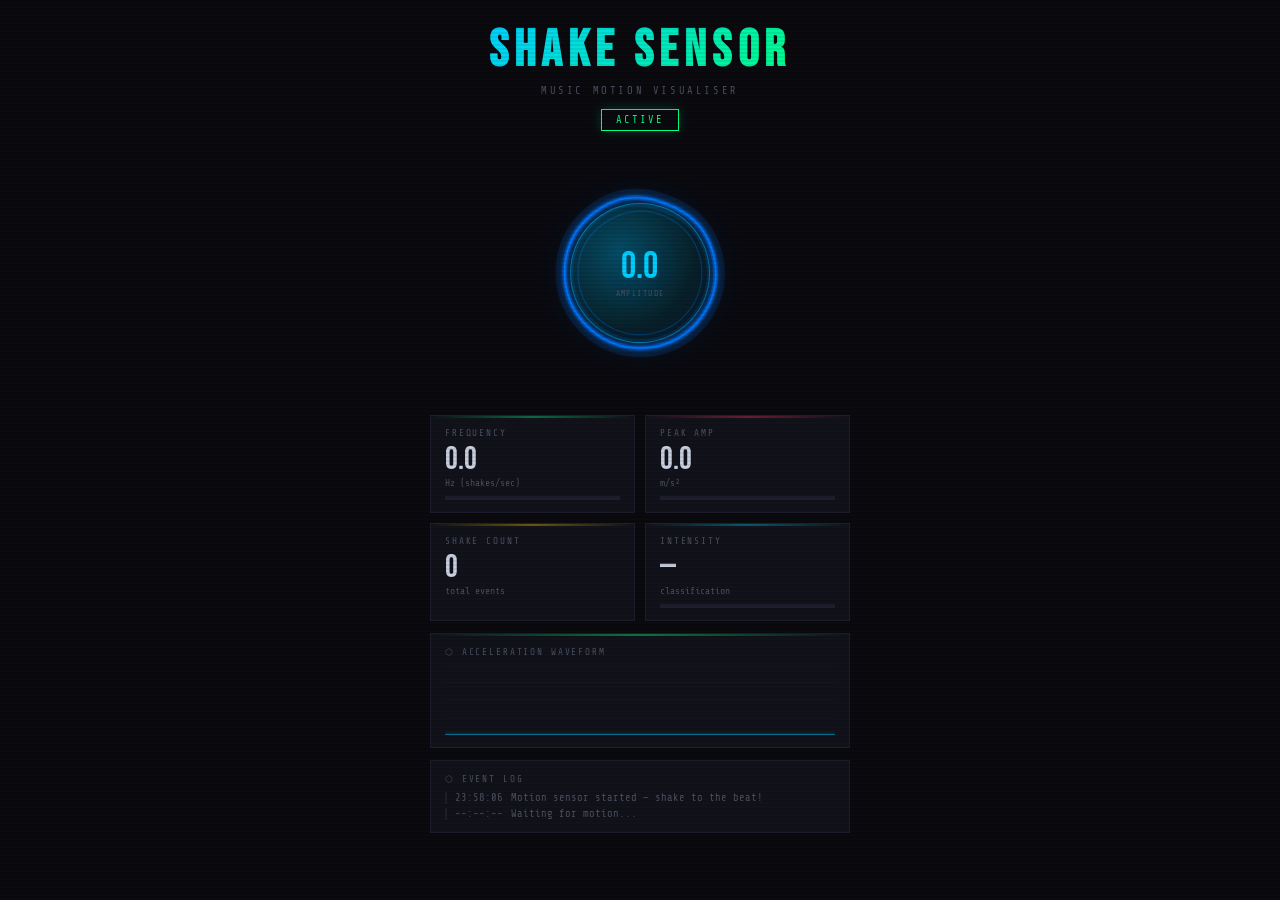
<file: shake-sensor.html>
<!DOCTYPE html>
<html lang="en">
<head>
<meta charset="UTF-8">
<meta name="viewport" content="width=device-width, initial-scale=1.0, user-scalable=no">
<title>Shake Sensor</title>
<link href="https://fonts.googleapis.com/css2?family=Share+Tech+Mono&family=Bebas+Neue&display=swap" rel="stylesheet">
<style>
  *, *::before, *::after { box-sizing: border-box; margin: 0; padding: 0; }

  :root {
    --bg: #0a0a0f;
    --panel: #12121a;
    --border: #1e1e2e;
    --green: #00ff88;
    --cyan: #00cfff;
    --red: #ff3366;
    --yellow: #ffcc00;
    --text: #c8d0e0;
    --dim: #4a5060;
  }

  body {
    background: var(--bg);
    color: var(--text);
    font-family: 'Share Tech Mono', monospace;
    min-height: 100vh;
    display: flex;
    flex-direction: column;
    align-items: center;
    padding: 16px;
    gap: 12px;
    overflow-x: hidden;
  }

  body::before {
    content: '';
    position: fixed;
    inset: 0;
    background: repeating-linear-gradient(
      0deg, transparent, transparent 2px,
      rgba(0,0,0,0.07) 2px, rgba(0,0,0,0.07) 4px
    );
    pointer-events: none;
    z-index: 999;
  }

  h1 {
    font-family: 'Bebas Neue', sans-serif;
    font-size: clamp(2rem, 8vw, 3.2rem);
    letter-spacing: 0.12em;
    background: linear-gradient(135deg, var(--cyan), var(--green));
    -webkit-background-clip: text;
    -webkit-text-fill-color: transparent;
    text-align: center;
    margin-top: 4px;
  }

  .subtitle {
    font-size: 0.65rem;
    color: var(--dim);
    letter-spacing: 0.25em;
    text-transform: uppercase;
    text-align: center;
    margin-top: -8px;
  }

  #permBtn {
    display: flex;
    align-items: center;
    gap: 10px;
    background: transparent;
    border: 1.5px solid var(--cyan);
    color: var(--cyan);
    font-family: 'Share Tech Mono', monospace;
    font-size: 0.85rem;
    letter-spacing: 0.15em;
    padding: 12px 28px;
    cursor: pointer;
    text-transform: uppercase;
    transition: background 0.2s, box-shadow 0.2s;
    box-shadow: 0 0 16px rgba(0,207,255,0.15);
  }
  #permBtn:hover { background: rgba(0,207,255,0.08); box-shadow: 0 0 28px rgba(0,207,255,0.3); }
  #permBtn.hidden { display: none; }

  #status {
    font-size: 0.65rem;
    letter-spacing: 0.2em;
    padding: 4px 14px;
    border: 1px solid var(--dim);
    color: var(--dim);
    text-transform: uppercase;
    transition: all 0.3s;
  }
  #status.active { color: var(--green); border-color: var(--green); box-shadow: 0 0 12px rgba(0,255,136,0.2); }
  #status.denied { color: var(--red); border-color: var(--red); }

  /* ── Orb area: canvas behind, orb on top ── */
  .orb-wrap {
    position: relative;
    width: min(260px, 68vw);
    height: min(260px, 68vw);
    display: flex;
    align-items: center;
    justify-content: center;
  }

  #orbCanvas {
    position: absolute;
    inset: 0;
    width: 100%;
    height: 100%;
    border-radius: 50%;
  }

  .orb {
    width: 54%;
    height: 54%;
    border-radius: 50%;
    background: radial-gradient(circle at 35% 35%, rgba(0,207,255,0.3), rgba(0,255,136,0.06) 60%, transparent);
    border: 1.5px solid rgba(0,207,255,0.4);
    display: flex;
    flex-direction: column;
    align-items: center;
    justify-content: center;
    position: relative;
    z-index: 2;
    transition: box-shadow 0.15s, border-color 0.15s;
  }

  .orb .big-num {
    font-family: 'Bebas Neue', sans-serif;
    font-size: clamp(1.6rem, 8vw, 2.4rem);
    line-height: 1;
    color: var(--cyan);
    transition: color 0.2s;
  }
  .orb .big-label {
    font-size: 0.5rem;
    color: var(--dim);
    letter-spacing: 0.18em;
    margin-top: 2px;
  }

  .orb.shake-low  { border-color: var(--yellow); box-shadow: 0 0 30px rgba(255,204,0,0.3); }
  .orb.shake-med  { border-color: var(--cyan);   box-shadow: 0 0 40px rgba(0,207,255,0.5); }
  .orb.shake-high { border-color: var(--red);    box-shadow: 0 0 55px rgba(255,51,102,0.6); }
  .orb.shake-low  .big-num { color: var(--yellow); }
  .orb.shake-med  .big-num { color: var(--cyan); }
  .orb.shake-high .big-num { color: var(--red); }

  /* ── Grid ── */
  .grid {
    display: grid;
    grid-template-columns: 1fr 1fr;
    gap: 10px;
    width: 100%;
    max-width: 420px;
  }

  .panel {
    background: var(--panel);
    border: 1px solid var(--border);
    padding: 12px 14px;
    position: relative;
    overflow: hidden;
  }
  .panel::before {
    content: '';
    position: absolute;
    top: 0; left: 0; right: 0;
    height: 2px;
    background: linear-gradient(90deg, transparent, var(--cyan), transparent);
    opacity: 0.4;
  }
  .panel.accent-green::before  { background: linear-gradient(90deg, transparent, var(--green), transparent); }
  .panel.accent-red::before    { background: linear-gradient(90deg, transparent, var(--red), transparent); }
  .panel.accent-yellow::before { background: linear-gradient(90deg, transparent, var(--yellow), transparent); }

  .panel-label {
    font-size: 0.58rem;
    color: var(--dim);
    letter-spacing: 0.2em;
    text-transform: uppercase;
    margin-bottom: 6px;
  }
  .panel-value {
    font-family: 'Bebas Neue', sans-serif;
    font-size: clamp(1.5rem, 6vw, 2rem);
    color: var(--text);
    line-height: 1;
    transition: color 0.2s;
  }
  .panel-unit { font-size: 0.6rem; color: var(--dim); margin-top: 2px; }

  .bar-track {
    width: 100%; height: 4px;
    background: var(--border);
    margin-top: 8px; overflow: hidden;
  }
  .bar-fill {
    height: 100%; width: 0%;
    background: var(--cyan);
    transition: width 0.12s, background 0.2s;
  }
  .bar-fill.green  { background: var(--green); }
  .bar-fill.yellow { background: var(--yellow); }
  .bar-fill.red    { background: var(--red); }

  /* ── Waveform ── */
  .wave-panel {
    width: 100%; max-width: 420px;
    background: var(--panel);
    border: 1px solid var(--border);
    padding: 12px 14px;
    position: relative;
  }
  .wave-panel::before {
    content: '';
    position: absolute;
    top: 0; left: 0; right: 0; height: 2px;
    background: linear-gradient(90deg, transparent, var(--green), transparent);
    opacity: 0.4;
  }
  .wave-panel .panel-label { margin-bottom: 8px; }
  #waveCanvas { width: 100%; height: 70px; display: block; }

  /* ── Log ── */
  .log-panel {
    width: 100%; max-width: 420px;
    background: var(--panel);
    border: 1px solid var(--border);
    padding: 12px 14px;
  }
  .log-panel .panel-label { margin-bottom: 8px; }
  #log {
    display: flex; flex-direction: column;
    gap: 4px; max-height: 110px; overflow-y: auto;
  }
  .log-entry {
    font-size: 0.65rem; color: var(--dim);
    border-left: 2px solid var(--border);
    padding-left: 8px; transition: opacity 0.5s;
  }
  .log-entry.fresh { color: var(--green); border-color: var(--green); }
  .log-entry .ts { color: var(--dim); margin-right: 8px; }

  #flash {
    position: fixed; inset: 0;
    pointer-events: none; z-index: 998;
    opacity: 0; transition: opacity 0.08s;
  }
  #flash.pop { opacity: 1; transition: none; }

  @keyframes screenShake {
    0%   { transform: translate(0,0) rotate(0deg); }
    20%  { transform: translate(-4px,3px) rotate(-0.4deg); }
    40%  { transform: translate(4px,-3px) rotate(0.4deg); }
    60%  { transform: translate(-3px,2px) rotate(-0.2deg); }
    80%  { transform: translate(3px,-1px) rotate(0.2deg); }
    100% { transform: translate(0,0) rotate(0deg); }
  }
  body.shaking { animation: screenShake 0.3s ease; }
</style>
</head>
<body>

<h1>SHAKE SENSOR</h1>
<p class="subtitle">Music Motion Visualiser</p>

<button id="permBtn">⬡ Enable Motion Sensor</button>
<div id="status">STANDBY</div>

<div class="orb-wrap">
  <canvas id="orbCanvas"></canvas>
  <div class="orb" id="orb">
    <span class="big-num" id="ampDisplay">0.0</span>
    <span class="big-label">AMPLITUDE</span>
  </div>
</div>

<div class="grid">
  <div class="panel accent-green">
    <div class="panel-label">Frequency</div>
    <div class="panel-value" id="freqVal">0.0</div>
    <div class="panel-unit">Hz (shakes/sec)</div>
    <div class="bar-track"><div class="bar-fill green" id="freqBar"></div></div>
  </div>
  <div class="panel accent-red">
    <div class="panel-label">Peak Amp</div>
    <div class="panel-value" id="peakVal">0.0</div>
    <div class="panel-unit">m/s²</div>
    <div class="bar-track"><div class="bar-fill red" id="peakBar"></div></div>
  </div>
  <div class="panel accent-yellow">
    <div class="panel-label">Shake Count</div>
    <div class="panel-value" id="countVal">0</div>
    <div class="panel-unit">total events</div>
  </div>
  <div class="panel">
    <div class="panel-label">Intensity</div>
    <div class="panel-value" id="levelVal">—</div>
    <div class="panel-unit">classification</div>
    <div class="bar-track"><div class="bar-fill" id="levelBar"></div></div>
  </div>
</div>

<div class="wave-panel">
  <div class="panel-label">⬡ Acceleration Waveform</div>
  <canvas id="waveCanvas" width="800" height="140"></canvas>
</div>

<div class="log-panel">
  <div class="panel-label">⬡ Event Log</div>
  <div id="log"><div class="log-entry"><span class="ts">--:--:--</span>Waiting for motion...</div></div>
</div>

<div id="flash"></div>

<script>
// ── Constants ──────────────────────────────────────────────────────────
const SHAKE_THRESHOLD = 12;
const COOLDOWN_MS     = 250;
const MAX_AMP         = 60;
const MAX_FREQ        = 8;
const WAVE_LEN        = 120;
// ── State ──────────────────────────────────────────────────────────────
let lastX = 0, lastY = 0, lastZ = 0;
let lastShakeTime = 0;
let shakeCount = 0;
let peakAmp = 0;
const shakeTimestamps = [];
const waveBuffer = new Array(WAVE_LEN).fill(0);

let globalEnergy = 0;
let hueShift     = 0;
let wavePhase    = 0;

// ── DOM ────────────────────────────────────────────────────────────────
const permBtn    = document.getElementById('permBtn');
const statusEl   = document.getElementById('status');
const orb        = document.getElementById('orb');
const ampDisplay = document.getElementById('ampDisplay');
const freqBar    = document.getElementById('freqBar');
const peakBar    = document.getElementById('peakBar');
const levelBar   = document.getElementById('levelBar');
const flash      = document.getElementById('flash');
const logEl      = document.getElementById('log');

// Orb canvas
const oc  = document.getElementById('orbCanvas');
const octx = oc.getContext('2d');

// Waveform canvas
const canvas = document.getElementById('waveCanvas');
const ctx    = canvas.getContext('2d');

// ── Resize orb canvas ─────────────────────────────────────────────────
function resizeOrbCanvas() {
  const wrap = oc.parentElement;
  const size = wrap.offsetWidth;
  oc.width  = size * devicePixelRatio;
  oc.height = size * devicePixelRatio;
  octx.scale(devicePixelRatio, devicePixelRatio);
}
resizeOrbCanvas();
window.addEventListener('resize', resizeOrbCanvas);

// ── Permission ────────────────────────────────────────────────────────
permBtn.addEventListener('click', async () => {
  if (typeof DeviceMotionEvent !== 'undefined' &&
      typeof DeviceMotionEvent.requestPermission === 'function') {
    try {
      const res = await DeviceMotionEvent.requestPermission();
      if (res === 'granted') startListening();
      else setStatus('DENIED', 'denied');
    } catch(e) { setStatus('ERROR', 'denied'); }
  } else {
    startListening();
  }
});

if (typeof DeviceMotionEvent !== 'undefined' &&
    typeof DeviceMotionEvent.requestPermission !== 'function') {
  startListening();
}

function startListening() {
  if (!window.DeviceMotionEvent) {
    setStatus('NOT SUPPORTED', 'denied');
    addLog('DeviceMotionEvent not available.', true);
    return;
  }
  permBtn.classList.add('hidden');
  setStatus('ACTIVE', 'active');
  addLog('Motion sensor started — shake to the beat!');
  window.addEventListener('devicemotion', onMotion, true);
  requestAnimationFrame(loop);
}

function setStatus(txt, cls) {
  statusEl.textContent = txt;
  statusEl.className = cls || '';
}

// ── Motion handler ────────────────────────────────────────────────────
function onMotion(e) {
  const acc = e.accelerationIncludingGravity || e.acceleration;
  if (!acc) return;
  const x = acc.x ?? 0, y = acc.y ?? 0, z = acc.z ?? 0;

  const dx = x - lastX, dy = y - lastY, dz = z - lastZ;
  const delta = Math.sqrt(dx*dx + dy*dy + dz*dz);
  lastX = x; lastY = y; lastZ = z;

  // Push to waveform buffer
  waveBuffer.push(delta);
  if (waveBuffer.length > WAVE_LEN) waveBuffer.shift();

  // Smooth energy for idle wave
  globalEnergy += (Math.min(delta / MAX_AMP, 1) - globalEnergy) * 0.15;

  // Update amp display
  ampDisplay.textContent = delta.toFixed(1);

  // Orb class
  orb.className = 'orb';
  if (delta > 30) orb.classList.add('shake-high');
  else if (delta > 15) orb.classList.add('shake-med');
  else if (delta > 5)  orb.classList.add('shake-low');

  // Excite the blob wave proportional to acceleration delta
  if (delta > 2) {
    const strength = Math.min(delta / MAX_AMP, 1);
    exciteBands(strength);
    for (let b = 0; b < NUM_BANDS; b++) {
      bandPhase[b] += strength * (0.3 + Math.random() * 0.4);
    }
  }

  // Shake event
  const now = Date.now();
  if (delta > SHAKE_THRESHOLD && now - lastShakeTime > COOLDOWN_MS) {
    lastShakeTime = now;
    shakeCount++;
    if (delta > peakAmp) peakAmp = delta;

    shakeTimestamps.push(now);
    while (shakeTimestamps.length > 10 ||
           (shakeTimestamps.length > 1 && now - shakeTimestamps[0] > 5000)) {
      shakeTimestamps.shift();
    }

    const freq  = calcFrequency();
    const level = classify(delta);
    updateMetrics(delta, freq, level);
    triggerShakeEffect(level);
    addLog(`Amp ${delta.toFixed(1)} m/s²  │  Freq ${freq.toFixed(2)} Hz  │  ${level}`);
  }

  document.getElementById('peakVal').textContent = peakAmp.toFixed(1);
  peakBar.style.width = Math.min(peakAmp / MAX_AMP * 100, 100) + '%';
}

// ── Animation loop ────────────────────────────────────────────────────
let lastTime = 0;
function loop(ts) {
  const dt = Math.min((ts - lastTime) / 1000, 0.05);
  lastTime = ts;

  wavePhase += dt * (1 + globalEnergy * 3);
  hueShift  = (hueShift + dt * 8) % 360;

  updatePetals(dt);
  drawOrbWave();
  drawWaveform();

  requestAnimationFrame(loop);
}

// ── Smooth wave physics ───────────────────────────────────────────────
// Instead of spiky petals, we use a small set of overlapping sine waves
// whose amplitudes are driven by shake energy → smooth music-blob look.

// We track "band" amplitudes — like an equalizer with a few frequency bands
const NUM_BANDS = 6;
const bandAmp   = new Float32Array(NUM_BANDS);  // current amplitude 0-1
const bandVel   = new Float32Array(NUM_BANDS);  // decay velocity
const bandPhase = new Float32Array(NUM_BANDS);  // individual phase offsets
for (let i = 0; i < NUM_BANDS; i++) bandPhase[i] = (i / NUM_BANDS) * Math.PI * 2;

const BAND_DECAY  = 0.94;   // how fast bands fade (per frame)
const BAND_SPRING = 0.06;   // how fast they return to idle

function updatePetals(dt) {
  // Idle drift: each band breathes gently at its own rate
  const idleBase = 0.06 + globalEnergy * 0.08;
  for (let b = 0; b < NUM_BANDS; b++) {
    const idle = idleBase * (0.4 + 0.6 * ((b + 1) / NUM_BANDS));
    bandAmp[b] += (idle - bandAmp[b]) * BAND_SPRING;
    bandAmp[b] = Math.max(0, Math.min(bandAmp[b], 1));
  }
}

// Called from onMotion when shake detected
function exciteBands(strength) {
  for (let b = 0; b < NUM_BANDS; b++) {
    // Higher bands get less energy (like real audio EQ — bass hits harder)
    const falloff = 1 - (b / NUM_BANDS) * 0.5;
    bandAmp[b] = Math.min(1, bandAmp[b] + strength * falloff * (0.6 + Math.random() * 0.4));
  }
}

// ── Smooth blob point sampler ─────────────────────────────────────────
// Returns radius at a given angle by summing layered smooth sine waves
function getBlobRadius(angle, baseR, maxExtra) {
  let offset = 0;
  for (let b = 0; b < NUM_BANDS; b++) {
    const freq  = b + 2;          // 2, 3, 4, 5, 6, 7 lobes
    const speed = 0.4 + b * 0.15; // each band rotates at different speed
    const phase = bandPhase[b] + wavePhase * speed;
    offset += bandAmp[b] * Math.sin(angle * freq + phase) / (b + 1);
  }
  // Normalise so max offset ≈ maxExtra at full amplitude
  const norm = offset / (NUM_BANDS * 0.5);
  return baseR + norm * maxExtra;
}

// ── Colour from energy ────────────────────────────────────────────────
function energyColor(energy, alpha) {
  let r, g, b;
  if (energy < 0.35) {
    const t = energy / 0.35;
    r = Math.round(t * 0);
    g = Math.round((1-t)*120 + t*220);
    b = Math.round((1-t)*255 + t*180);
  } else if (energy < 0.7) {
    const t = (energy - 0.35) / 0.35;
    r = Math.round(t * 255);
    g = Math.round((1-t)*220 + t*160);
    b = Math.round((1-t)*180 + t*30);
  } else {
    const t = (energy - 0.7) / 0.3;
    r = 255;
    g = Math.round((1-t)*160 + t*40);
    b = Math.round((1-t)*30  + t*80);
  }
  return `rgba(${r},${g},${b},${alpha})`;
}

// ── Draw smooth music-blob around the orb ────────────────────────────
function drawOrbWave() {
  const W = oc.offsetWidth;
  const H = oc.offsetHeight;
  octx.clearRect(0, 0, W, H);

  const cx = W / 2, cy = H / 2;
  const baseR   = W * 0.29;
  const maxExtra = W * 0.19;
  const STEPS   = 180;   // smooth polygon resolution

  // Pre-compute points
  const pts = [];
  for (let i = 0; i < STEPS; i++) {
    const angle = (i / STEPS) * Math.PI * 2 - Math.PI / 2;
    const r     = getBlobRadius(angle, baseR, maxExtra);
    pts.push({ x: cx + Math.cos(angle) * r, y: cy + Math.sin(angle) * r });
  }

  // ── Helper: draw a smooth closed Catmull-Rom-like curve ───────────
  function drawSmooth(points, close = true) {
    octx.beginPath();
    const n = points.length;
    for (let i = 0; i < n; i++) {
      const p0 = points[(i - 1 + n) % n];
      const p1 = points[i];
      const p2 = points[(i + 1) % n];
      const p3 = points[(i + 2) % n];
      if (i === 0) octx.moveTo(p1.x, p1.y);
      // Catmull-Rom control points
      const cp1x = p1.x + (p2.x - p0.x) / 6;
      const cp1y = p1.y + (p2.y - p0.y) / 6;
      const cp2x = p2.x - (p3.x - p1.x) / 6;
      const cp2y = p2.y - (p3.y - p1.y) / 6;
      octx.bezierCurveTo(cp1x, cp1y, cp2x, cp2y, p2.x, p2.y);
    }
    if (close) octx.closePath();
  }

  const energy = globalEnergy;

  // ── Layer 3: wide soft glow ───────────────────────────────────────
  octx.save();
  octx.shadowBlur  = 28;
  octx.shadowColor = energyColor(energy, 0.6);
  octx.strokeStyle = energyColor(energy, 0.12);
  octx.lineWidth   = 18;
  drawSmooth(pts);
  octx.stroke();
  octx.restore();

  // ── Layer 2: medium glow ──────────────────────────────────────────
  octx.save();
  octx.shadowBlur  = 10;
  octx.shadowColor = energyColor(energy, 0.9);
  octx.strokeStyle = energyColor(energy, 0.35);
  octx.lineWidth   = 5;
  drawSmooth(pts);
  octx.stroke();
  octx.restore();

  // ── Filled gradient blob ──────────────────────────────────────────
  octx.save();
  const fillGrad = octx.createRadialGradient(cx, cy, 0, cx, cy, baseR + maxExtra);
  fillGrad.addColorStop(0,   energyColor(energy, 0.13));
  fillGrad.addColorStop(0.6, energyColor(energy, 0.06));
  fillGrad.addColorStop(1,   energyColor(energy, 0.0));
  drawSmooth(pts);
  octx.fillStyle = fillGrad;
  octx.fill();
  octx.restore();

  // ── Layer 1: crisp bright outline ────────────────────────────────
  octx.save();
  octx.shadowBlur  = 4;
  octx.shadowColor = energyColor(energy, 1);
  octx.strokeStyle = energyColor(energy, 0.9);
  octx.lineWidth   = 1.8;
  drawSmooth(pts);
  octx.stroke();
  octx.restore();

  // ── Second inner ring (quieter, offset phase) ─────────────────────
  const innerPts = [];
  for (let i = 0; i < STEPS; i++) {
    const angle = (i / STEPS) * Math.PI * 2 - Math.PI / 2;
    const r     = getBlobRadius(angle + 0.9, baseR * 0.82, maxExtra * 0.45);
    innerPts.push({ x: cx + Math.cos(angle) * r, y: cy + Math.sin(angle) * r });
  }

  octx.save();
  octx.shadowBlur  = 6;
  octx.shadowColor = energyColor(energy, 0.5);
  octx.strokeStyle = energyColor(energy, 0.25);
  octx.lineWidth   = 1.2;
  drawSmooth(innerPts);
  octx.stroke();
  octx.restore();
}

// ── Waveform (bottom panel) ────────────────────────────────────────────
function drawWaveform() {
  const W = canvas.width, H = canvas.height;
  ctx.clearRect(0, 0, W, H);

  ctx.strokeStyle = 'rgba(30,30,46,0.8)';
  ctx.lineWidth = 1;
  for (let i = 0; i <= 4; i++) {
    const y = H * i / 4;
    ctx.beginPath(); ctx.moveTo(0, y); ctx.lineTo(W, y); ctx.stroke();
  }

  const grad = ctx.createLinearGradient(0, 0, 0, H);
  grad.addColorStop(0, 'rgba(0,207,255,0.25)');
  grad.addColorStop(1, 'rgba(0,207,255,0)');

  const step = W / (WAVE_LEN - 1);
  ctx.beginPath();
  ctx.moveTo(0, H);
  for (let i = 0; i < waveBuffer.length; i++) {
    const x = i * step;
    const y = H - Math.min(waveBuffer[i] / MAX_AMP, 1) * (H - 4);
    i === 0 ? ctx.moveTo(x, y) : ctx.lineTo(x, y);
  }
  ctx.lineTo((waveBuffer.length-1)*step, H);
  ctx.closePath();
  ctx.fillStyle = grad;
  ctx.fill();

  ctx.beginPath();
  ctx.strokeStyle = '#00cfff';
  ctx.lineWidth = 1.5;
  ctx.shadowColor = '#00cfff';
  ctx.shadowBlur = 6;
  for (let i = 0; i < waveBuffer.length; i++) {
    const x = i * step;
    const y = H - Math.min(waveBuffer[i] / MAX_AMP, 1) * (H - 4);
    i === 0 ? ctx.moveTo(x, y) : ctx.lineTo(x, y);
  }
  ctx.stroke();
  ctx.shadowBlur = 0;
}

// ── Helpers ────────────────────────────────────────────────────────────
function calcFrequency() {
  if (shakeTimestamps.length < 2) return 0;
  const span = (shakeTimestamps[shakeTimestamps.length-1] - shakeTimestamps[0]) / 1000;
  return span <= 0 ? 0 : (shakeTimestamps.length - 1) / span;
}

function classify(amp) {
  if (amp > 40) return 'VIOLENT';
  if (amp > 25) return 'STRONG';
  if (amp > 15) return 'MODERATE';
  return 'LIGHT';
}

function updateMetrics(amp, freq, level) {
  document.getElementById('freqVal').textContent = freq.toFixed(2);
  freqBar.style.width = Math.min(freq / MAX_FREQ * 100, 100) + '%';
  document.getElementById('countVal').textContent = shakeCount;
  document.getElementById('levelVal').textContent = level;

  const pct = Math.min(amp / MAX_AMP * 100, 100);
  levelBar.style.width = pct + '%';
  levelBar.className = 'bar-fill';
  if (amp > 40) levelBar.classList.add('red');
  else if (amp > 20) levelBar.classList.add('yellow');
  else levelBar.classList.add('green');
}

function triggerShakeEffect(level) {
  const colors = {
    LIGHT:    'rgba(255,204,0,0.05)',
    MODERATE: 'rgba(0,207,255,0.09)',
    STRONG:   'rgba(0,207,255,0.13)',
    VIOLENT:  'rgba(255,51,102,0.18)',
  };
  flash.style.background = colors[level] || 'rgba(0,207,255,0.1)';
  flash.classList.add('pop');
  setTimeout(() => flash.classList.remove('pop'), 50);
  document.body.classList.remove('shaking');
  void document.body.offsetWidth;
  document.body.classList.add('shaking');
  setTimeout(() => document.body.classList.remove('shaking'), 320);
}

function addLog(msg, warn = false) {
  const ts = new Date().toTimeString().slice(0,8);
  const entry = document.createElement('div');
  entry.className = 'log-entry fresh';
  entry.innerHTML = `<span class="ts">${ts}</span>${msg}`;
  if (warn) entry.style.color = 'var(--red)';
  logEl.insertBefore(entry, logEl.firstChild);
  setTimeout(() => entry.classList.remove('fresh'), 600);
  while (logEl.children.length > 20) logEl.removeChild(logEl.lastChild);
}

// Start the render loop immediately (idle animation shows even before permission)
requestAnimationFrame(loop);
</script>
</body>
</html>
</file>
